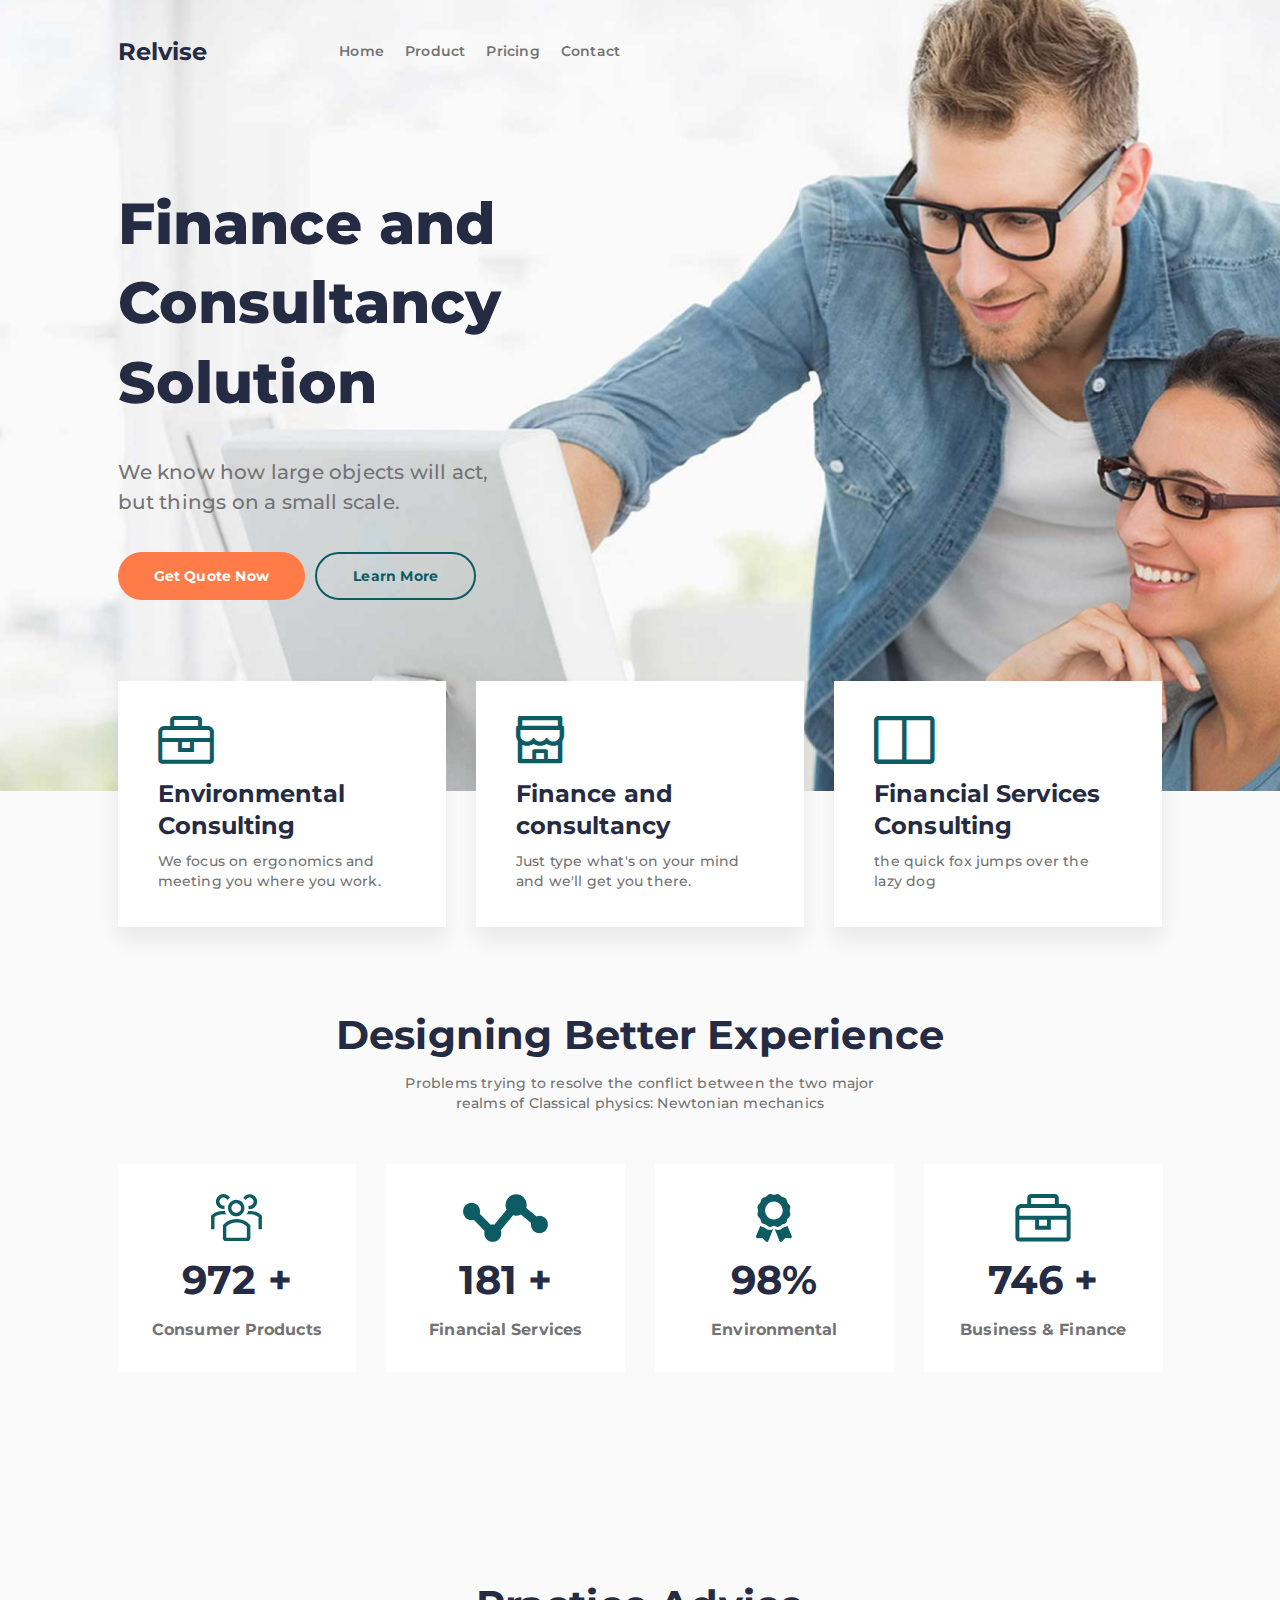
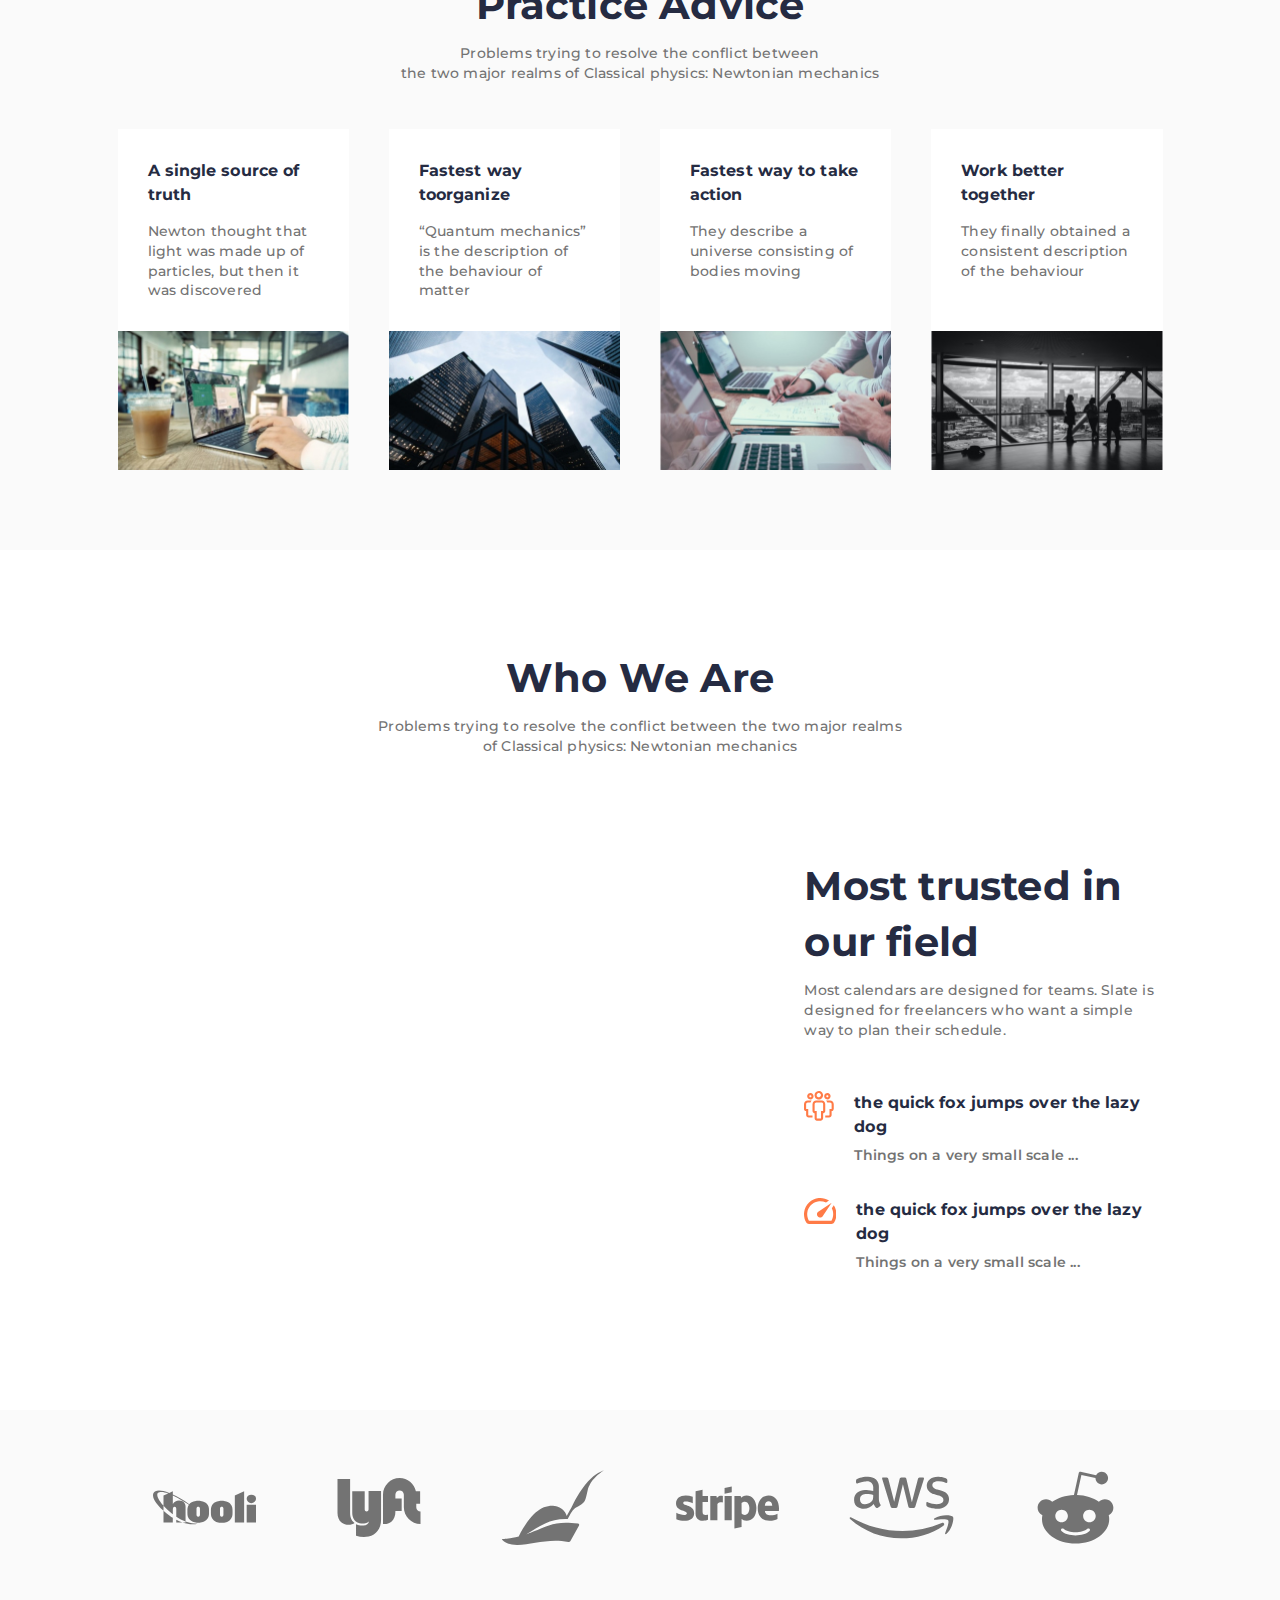
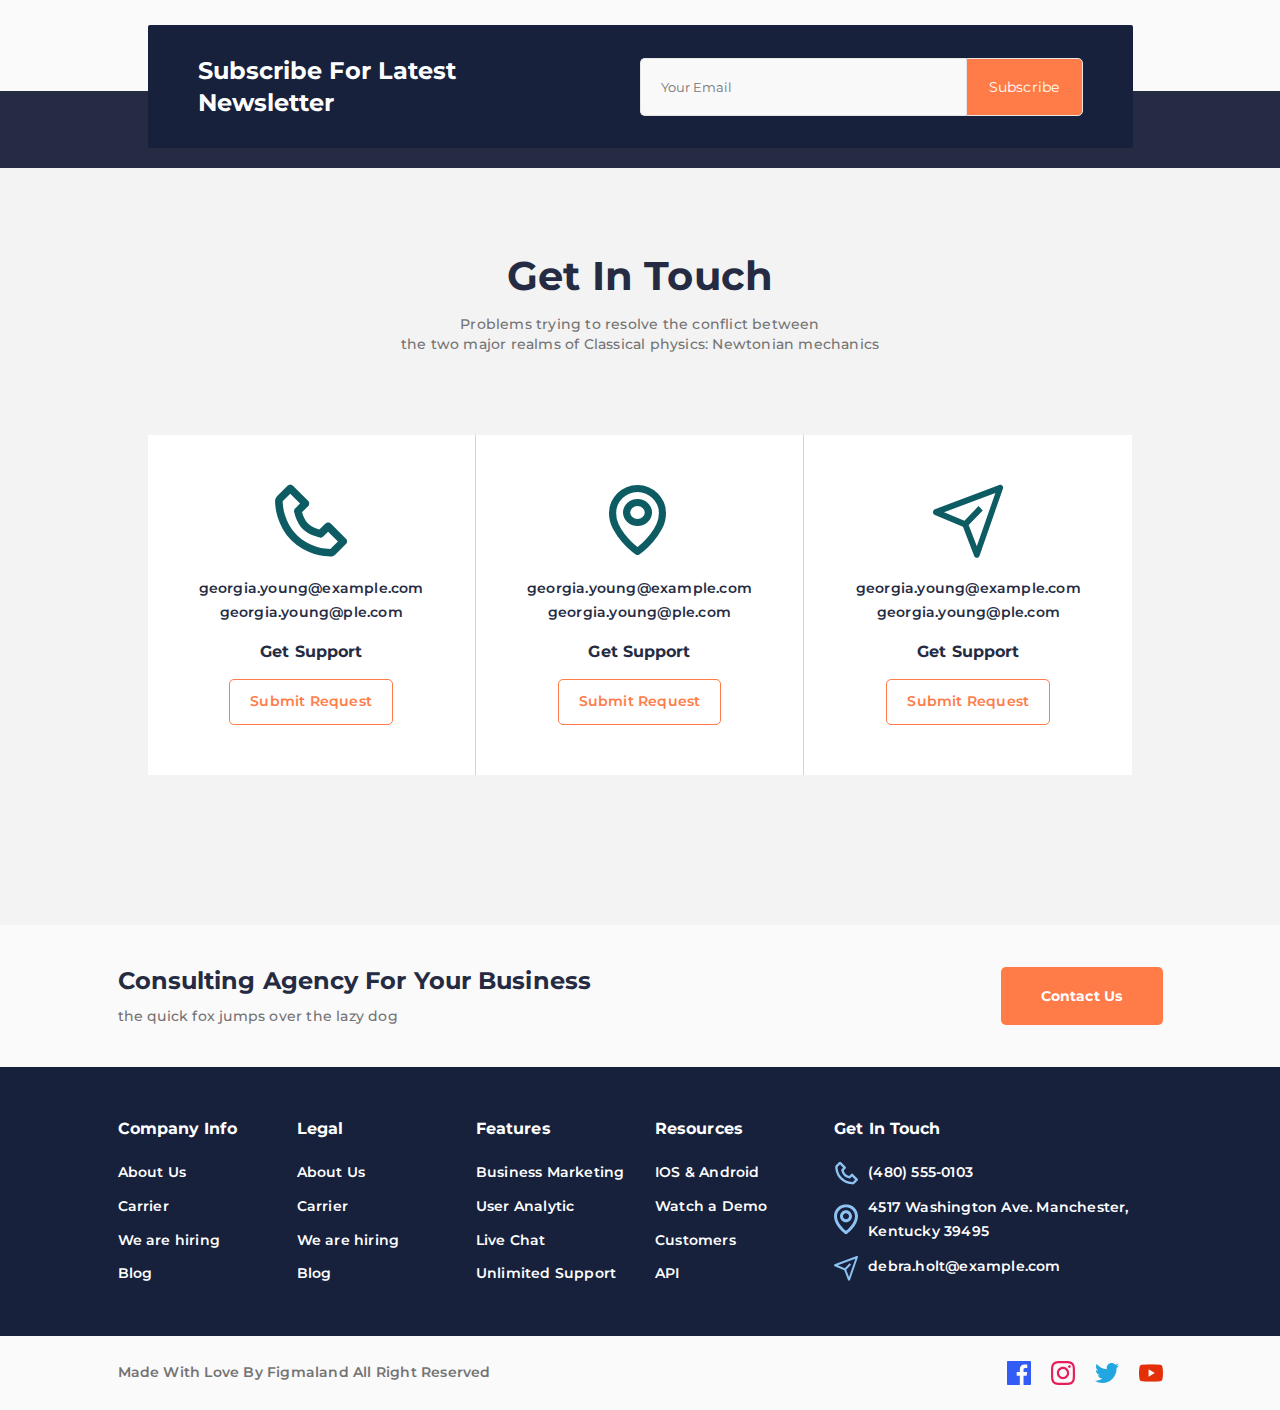
<file: index.html>
<!DOCTYPE html>
<html lang="en">

<head>
	<meta charset="UTF-8">
	<meta name="viewport" content="width=device-width, initial-scale=1.0">
	<link rel="stylesheet" href="css/icons-font.css">
	<link rel="stylesheet" href="css/style.css">
	<title>Relvise</title>
</head>

<body>
	<div class="wrapper">
		<header class="header">
			<div class="header__container _container">
				<a href="#" class="header__logo">Relvise</a>
				<nav class="header__menu menu">
					<ul class="menu__list">
						<li class="menu__item ">
							<a href="#" class="menu__link">Home</a>
						</li>
						<li class="menu__item">
							<a href="#" class="menu__link">Product</a>
						</li>
						<li class="menu__item">
							<a href="#" class="menu__link">Pricing</a>
						</li>
						<li class="menu__item">
							<a href="#" class="menu__link">Contact</a>
						</li>
					</ul>
				</nav>
			</div>
		</header>

		<main class="content">
			<section class="content__main-block main-block">
				<div class="main-block__container _container">
					<div class="main-block__body">
						<h1 class="main-block__title">Finance and Consultancy Solution</h1>
						<p class="main-block__text">We know how large objects will act, but things on a small scale.</p>
						<div class="main-block__buttons">
							<a href="#" class="main-block__button-get">Get Quote Now</a>
							<a href="#" class="main-block__button-learn">Learn More</a>
						</div>
					</div>
				</div>
				<div class="main-block__bg-image _ibg">
					<img src="img/main/cover.jpg" alt="cover">
				</div>
			</section>
			<section class="content__services services">
				<div class="services__container _container">
					<div class="services__cards">
						<div class="services__card">
							<div class="services__body">
								<div class="services__icon _icon-service01"></div>
								<h2 class="services__title">Environmental Consulting</h2>
								<p class="services__text">We focus on ergonomics and
									meeting you where you work. </p>
							</div>
						</div>
						<div class="services__card">
							<div class="services__body">
								<div class="services__icon _icon-service02"></div>
								<h2 class="services__title">Finance and consultancy </h2>
								<p class="services__text">Just type what's on your mind
									and we'll get you there.</p>
							</div>
						</div>
						<div class="services__card">
							<div class="services__body">
								<div class="services__icon _icon-service03"></div>
								<h2 class="services__title">Financial Services Consulting</h2>
								<p class="services__text">the quick fox jumps over the
									lazy dog</p>
							</div>
						</div>
					</div>
				</div>
			</section>
			<section class="content__achievement achievement">
				<div class="achievement__container _container">
					<div class="achievement__header header-modifier">
						<h2 class="header-modifier__title">Designing Better Experience</h2>
						<div class="header-modifier__subtitle">Problems trying to resolve the conflict between the two major
							<br>
							realms of Classical physics: Newtonian mechanics
						</div>
					</div>
					<div class="achievement__cards">
						<div class="achievement__column">
							<div class="achievement__card">
								<div class="achievement__icon">
									<img src="img/achievement/svg/01.svg" alt="Consumer Products">
								</div>
								<div class="achievement__value">972 +</div>
								<div class="achievement__text">Consumer Products</div>
							</div>
						</div>
						<div class="achievement__column">
							<div class="achievement__card">
								<div class="achievement__icon">
									<img src="img/achievement/svg/02.svg" alt="Financial Services">
								</div>
								<div class="achievement__value">181 +</div>
								<div class="achievement__text">Financial Services</div>
							</div>
						</div>
						<div class="achievement__column">
							<div class="achievement__card">
								<div class="achievement__icon">
									<img src="img/achievement/svg/03.svg" alt="Environmental">
								</div>
								<div class="achievement__value">98%</div>
								<div class="achievement__text">Environmental</div>
							</div>
						</div>
						<div class="achievement__column">
							<div class="achievement__card">
								<div class="achievement__icon">
									<img src="img/achievement/svg/04.svg" alt="Business & Finance">
								</div>
								<div class="achievement__value">746 +</div>
								<div class="achievement__text">Business & Finance</div>
							</div>
						</div>
					</div>
				</div>
			</section>
			<section class="content__advice advice">
				<div class="advice__container _container">
					<div class="advice__header header-modifier">
						<h2 class="header-modifier__title">Practice Advice</h2>
						<div class="header-modifier__subtitle">Problems trying to resolve the conflict between <br>
							the two major realms of Classical physics: Newtonian mechanics
						</div>
					</div>
					<div class="advice__cards">
						<div class="advice__column">
							<article class="advice__card card-advice">
								<div class="card-advice__content">
									<a href="#" class="card-advice__link">
										<h3 class="card-advice__title">A single source of truth</h3>
									</a>
									<p class="card-advice__text">Newton thought that
										light was made up of
										particles, but then it
										was discovered </p>
								</div>
								<a href="#" class="card-advice__image _ibg">
									<img src="img/advice/01.jpg" alt="A single source of truth">
								</a>
							</article>
						</div>
						<div class="advice__column">
							<article class="advice__card card-advice">
								<div class="card-advice__content">
									<a href="#" class="card-advice__link">
										<h3 class="card-advice__title">Fastest way toorganize</h3>
									</a>
									<p class="card-advice__text">“Quantum mechanics”
										is the description of the
										behaviour of matter</p>
								</div>
								<a href="#" class="card-advice__image _ibg">
									<img src="img/advice/02.jpg" alt="A single source of truth">
								</a>
							</article>
						</div>
						<div class="advice__column">
							<article class="advice__card card-advice">
								<div class="card-advice__content">
									<a href="#" class="card-advice__link">
										<h3 class="card-advice__title">Fastest way to take action</h3>
									</a>
									<p class="card-advice__text">They describe a
										universe consisting of
										bodies moving</p>
								</div>
								<a href="#" class="card-advice__image _ibg">
									<img src="img/advice/03.jpg" alt="A single source of truth">
								</a>
							</article>
						</div>
						<div class="advice__column">
							<article class="advice__card card-advice">
								<div class="card-advice__content">
									<a href="#" class="card-advice__link">
										<h3 class="card-advice__title">Work better together</h3>
									</a>
									<p class="card-advice__text">They finally obtained
										a consistent description
										of the behaviour </p>
								</div>
								<a href="#" class="card-advice__image _ibg">
									<img src="img/advice/04.jpg" alt="A single source of truth">
								</a>
							</article>
						</div>
					</div>
				</div>
			</section>
			<section class="content__whoweare whoweare">
				<div class="whoweare__container _container">
					<div class="whoweare__header header-modifier">
						<h2 class="header-modifier__title">Who We Are</h2>
						<div class="header-modifier__subtitle">Problems trying to resolve the conflict between the two major
							realms <br>of Classical physics: Newtonian mechanics
						</div>
					</div>
					<div class="whoweare__body">
						<div class="whoweare__video">
							<iframe width="560" height="315" src="https://www.youtube.com/embed/OsF9H7yRnvU?si=fcLVIQsWgaaasf2P" title="YouTube video player" frameborder="0" allow="accelerometer; autoplay; clipboard-write; encrypted-media; gyroscope; picture-in-picture; web-share" referrerpolicy="strict-origin-when-cross-origin" allowfullscreen></iframe>
						</div>
						<div class="whoweare__content">
							<h2 class="whoweare__title">Most trusted in our field</h2>
							<p class="whoweare__text">Most calendars are designed for teams. Slate
								is designed for freelancers who want a
								simple way to plan their schedule.</p>
							<div class="whoweare__items">
								<div class="whoweare__item item-whoweare">
									<div class="item-whoweare__icon">
										<img src="img/whoWeAre/svg/01.svg" alt="image-people">
									</div>
									<div class="item-whoweare__body">
										<h4 class="item-whoweare__title">the quick fox jumps over the lazy dog</h4>
										<p class="item-whoweare__text">Things on a very small scale ...</p>
									</div>
								</div>
								<div class="whoweare__item item-whoweare">
									<div class="item-whoweare__icon">
										<img src="img/whoWeAre/svg/02.svg" alt="image-people">
									</div>
									<div class="item-whoweare__body">
										<h4 class="item-whoweare__title">the quick fox jumps over the lazy dog</h4>
										<p class="item-whoweare__text">Things on a very small scale ...</p>
									</div>
								</div>
							</div>
						</div>
					</div>
				</div>
			</section>
			<div class="content__partners partners">
				<div class="partners__container _container">
					<div class="partners__items">
						<div class="partners__item">
							<img src="img/partners/svg/01.svg" alt="partner-1">
						</div>
						<div class="partners__item">
							<img src="img/partners/svg/02.svg" alt="partner-2">
						</div>
						<div class="partners__item">
							<img src="img/partners/svg/03.svg" alt="partner-3">
						</div>
						<div class="partners__item">
							<img src="img/partners/svg/04.svg" alt="partner-4">
						</div>
						<div class="partners__item">
							<img src="img/partners/svg/05.svg" alt="partner-5">
						</div>
						<div class="partners__item">
							<img src="img/partners/svg/06.svg" alt="partner-6">
						</div>
					</div>
				</div>
			</div>
			<section class="content__subscribe subscribe">
				<div class="subscribe__container _container">
					<div class="subscribe__body">
						<h3 class="subscribe__title">Subscribe For Latest Newsletter</h3>
						<form action="#" class="subscribe__form">
							<input class="subscribe__input" type="email" required placeholder="Your Email">
							<button class="subscribe__button">Subscribe</button>
						</form>
					</div>
				</div>
			</section>
			<section class="content__getintouch getintouch">
				<div class="getintouch__container _container">
					<div class="getintouch__header header-modifier">
						<h2 class="header-modifier__title">Get In Touch</h2>
						<div class="header-modifier__subtitle">Problems trying to resolve the conflict between <br>
							the two major realms of Classical physics: Newtonian mechanics
						</div>
					</div>
					<div class="getintouch__cards">
						<div class="getintouch__card card-getintouch">
							<div class="card-getintouch__icon _icon-get01"></div>
							<div class="card-getintouch__emails">
								<a href="mailto:georgia.young@example.com" class="card-getintouch__email">georgia.young@example.com</a>
								<a href="mailto:georgia.young@ple.com" class="card-getintouch__email">georgia.young@ple.com</a>
							</div>
							<h4 class="card-getintouch__title">Get Support</h4>
							<a href="#" class="card-getintouch__button">Submit Request</a>
						</div>
						<div class="getintouch__card card-getintouch">
							<div class="card-getintouch__icon _icon-get02"></div>
							<div class="card-getintouch__emails">
								<a href="mailto:georgia.young@example.com" class="card-getintouch__email">georgia.young@example.com</a>
								<a href="mailto:georgia.young@ple.com" class="card-getintouch__email">georgia.young@ple.com</a>
							</div>
							<h4 class="card-getintouch__title">Get Support</h4>
							<a href="#" class="card-getintouch__button">Submit Request</a>
						</div>
						<div class="getintouch__card card-getintouch">
							<div class="card-getintouch__icon _icon-get03"></div>
							<div class="card-getintouch__emails">
								<a href="mailto:georgia.young@example.com" class="card-getintouch__email">georgia.young@example.com</a>
								<a href="mailto:georgia.young@ple.com" class="card-getintouch__email">georgia.young@ple.com</a>
							</div>
							<h4 class="card-getintouch__title">Get Support</h4>
							<a href="#" class="card-getintouch__button">Submit Request</a>
						</div>
					</div>
				</div>
			</section>
			<section class="content__contact contact">
				<div class="contact__container _container">
					<div class="contact__body">
						<div class="contact__info">
							<h2 class="contact__title">Consulting Agency For Your Business</h2>
							<p class="contact__text">the quick fox jumps over the lazy dog</p>
						</div>
						<div class="contack__button">
							<a href="#" class="contact__link">Contact Us</a>
						</div>
					</div>
				</div>
			</section>
		</main>

		<footer class="footer">
			<div class="footer__top">
				<div class="footer__container _container">
					<div class="footer__row">
						<div class="footer__column">
							<h4 class="footer__title">Company Info</h4>
							<nav class="footer__menu menu-footer">
								<ul class="menu-footer__list">
									<li class="menu-footer__item"><a href="#" class="menu-footer__link">About Us</a></li>
									<li class="menu-footer__item"><a href="#" class="menu-footer__link">Carrier</a></li>
									<li class="menu-footer__item"><a href="#" class="menu-footer__link">We are hiring</a>
									</li>
									<li class="menu-footer__item"><a href="#" class="menu-footer__link">Blog</a></li>
								</ul>
							</nav>
						</div>
						<div class="footer__column">
							<h4 class="footer__title">Legal</h4>
							<nav class="footer__menu menu-footer">
								<ul class="menu-footer__list">
									<li class="menu-footer__item"><a href="#" class="menu-footer__link">About Us</a></li>
									<li class="menu-footer__item"><a href="#" class="menu-footer__link">Carrier</a></li>
									<li class="menu-footer__item"><a href="#" class="menu-footer__link">We are hiring</a>
									</li>
									<li class="menu-footer__item"><a href="#" class="menu-footer__link">Blog</a></li>
								</ul>
							</nav>
						</div>
						<div class="footer__column">
							<h4 class="footer__title">Features</h4>
							<nav class="footer__menu menu-footer">
								<ul class="menu-footer__list">
									<li class="menu-footer__item"><a href="#" class="menu-footer__link">Business
											Marketing</a></li>
									<li class="menu-footer__item"><a href="#" class="menu-footer__link">User Analytic</a>
									</li>
									<li class="menu-footer__item"><a href="#" class="menu-footer__link">Live Chat</a>
									</li>
									<li class="menu-footer__item"><a href="#" class="menu-footer__link">Unlimited Support</a>
									</li>
								</ul>
							</nav>
						</div>
						<div class="footer__column">
							<h4 class="footer__title">Resources</h4>
							<nav class="footer__menu menu-footer">
								<ul class="menu-footer__list">
									<li class="menu-footer__item"><a href="#" class="menu-footer__link">IOS & Android</a>
									</li>
									<li class="menu-footer__item"><a href="#" class="menu-footer__link">Watch a Demo</a></li>
									<li class="menu-footer__item"><a href="#" class="menu-footer__link">Customers</a>
									</li>
									<li class="menu-footer__item"><a href="#" class="menu-footer__link">API</a></li>
								</ul>
							</nav>
						</div>
						<div class="footer__column">
							<h4 class="footer__title">Get In Touch</h4>
							<div class="footer__contacts contacts-footer">
								<a href="tel:4805550103" class="contacts-footer__item contacts-footer__item-phone"><img class="contacts-footer__icon" src="img/footer/main/01.svg" alt="phone">(480)
									555-0103</a>
								<a href="#" class="contacts-footer__item contacts-footer__item-map"><img class="contacts-footer__icon" src="img/footer/main/02.svg" alt="map">4517 Washington
									Ave.
									Manchester, Kentucky 39495</a>
								<a href="mailto:debra.holt@example.com" class="contacts-footer__item contacts-footer__item-email"><img class="contacts-footer__icon" src="img/footer/main/03.svg" alt="email">debra.holt@example.com</a>
							</div>
						</div>
					</div>
				</div>
			</div>
			<div class="footer__bottom">
				<div class="footer__container _container">
					<div class="footer__body">
						<div class="footer__copy">Made With Love By Figmaland All Right Reserved </div>
						<div class="footer__social social-footer">
							<a href="#" class="social-footer__link">
								<img src="img/footer/social/01.svg" alt="Facebook">
							</a>
							<a href="#" class="social-footer__link">
								<img src="img/footer/social/02.svg" alt="Instagram">
							</a>
							<a href="#" class="social-footer__link">
								<img src="img/footer/social/03.svg" alt="Twitter">
							</a>
							<a href="#" class="social-footer__link">
								<img src="img/footer/social/04.svg" alt="YouTube">
							</a>
						</div>
					</div>
				</div>
			</div>
		</footer>
	</div>
</body>

</html>
</file>
<file: css/icons-font.css>
@font-face {
  font-family: 'icomoon';
  src:  url('../fonts/icomoon.eot?jah8kh');
  src:  url('../fonts/icomoon.eot?jah8kh#iefix') format('embedded-opentype'),
    url('../fonts/icomoon.ttf?jah8kh') format('truetype'),
    url('../fonts/icomoon.woff?jah8kh') format('woff'),
    url('../fonts/icomoon.svg?jah8kh#icomoon') format('svg');
  font-weight: normal;
  font-style: normal;
  font-display: block;
}

[class^="_icon-"]::before,
[class*=" _icon-"]::before {
  /* use !important to prevent issues with browser extensions that change fonts */
  font-family: 'icomoon' !important;
  speak: never;
  font-style: normal;
  font-weight: normal;
  font-variant: normal;
  text-transform: none;
  line-height: 1;

  /* Better Font Rendering =========== */
  -webkit-font-smoothing: antialiased;
  -moz-osx-font-smoothing: grayscale;
}

._icon-service01:before {
  content: "\e900";
}
._icon-service02:before {
  content: "\e901";
}
._icon-service03:before {
  content: "\e902";
}
._icon-get01:before {
  content: "\e903";
}
._icon-get02:before {
  content: "\e904";
}
._icon-get03:before {
  content: "\e905";
}
</file>
<file: css/style.css>
@import url(https://fonts.googleapis.com/css?family=Montserrat:regular,500,600,700,800&display=swap&subset=cyrillic-ext);
* {
  padding: 0;
  margin: 0;
  border: 0;
}

*, *:before, *:after {
  box-sizing: border-box;
}

:focus, :active {
  outline: none;
}

a:focus, a:active {
  outline: none;
}

nav, footer, header, aside {
  display: block;
}

html, body {
  height: 100%;
  width: 100%;
  font-size: 100%;
  line-height: 1;
  font-size: 14px;
  -ms-text-size-adjust: 100%;
  -moz-text-size-adjust: 100%;
  -webkit-text-size-adjust: 100%;
}

input, button, textarea {
  font-family: inherit;
}

input::-ms-clear {
  display: none;
}

button {
  cursor: pointer;
}

button::-moz-focus-inner {
  padding: 0;
  border: 0;
}

a, a:visited {
  text-decoration: none;
}

a:hover {
  text-decoration: none;
}

ul li {
  list-style: none;
}

img {
  vertical-align: top;
}

h1, h2, h3, h4, h5, h6 {
  font-size: inherit;
  font-weight: inherit;
}

body {
  color: #252b42;
  font-family: Montserrat;
  font-size: 14px;
  font-weight: 500;
}

/*-------------------------------------------------*/
.wrapper {
  min-height: 100%;
  overflow: hidden;
  display: flex;
  flex-direction: column;
}

._container {
  max-width: 1075px;
  padding: 0 15px;
  margin: 0 auto;
}

._ibg {
  position: relative;
}

._ibg img {
  position: absolute;
  width: 100%;
  height: 100%;
  top: 0;
  left: 0;
  -o-object-fit: cover;
     object-fit: cover;
}

.header-modifier {
  text-align: center;
}
.header-modifier__title {
  font-weight: 700;
  font-size: 40px;
  line-height: 142.5%;
  letter-spacing: 0.2px;
}
@media (max-width: 992px) {
  .header-modifier__title {
    font-size: 36px;
  }
}
@media (max-width: 479px) {
  .header-modifier__title {
    font-size: 32px;
  }
}
.header-modifier__subtitle {
  line-height: 142.8571428571%;
  text-align: center;
  letter-spacing: 0.2px;
  color: #737373;
}

.header-modifier > *:not(:last-child) {
  margin-bottom: 10px;
}

/*----------------------HEADER----------------------*/
.header {
  position: absolute;
  width: 100%;
  left: 0;
  top: 0;
  z-index: 100;
}
.header__container {
  display: flex;
  min-height: 104px;
  align-items: center;
}
@media (max-width: 479px) {
  .header__container {
    min-height: 80px;
  }
}
.header__logo {
  color: inherit;
  font-weight: 700;
  font-size: 24px;
  line-height: 133.3333333333%;
  letter-spacing: 0.1px;
}
.header__menu {
  margin-left: 132px;
}
@media (max-width: 992px) {
  .header__menu {
    margin-left: 80px;
  }
}
@media (max-width: 767px) {
  .header__menu {
    margin-left: 50px;
  }
}
@media (max-width: 479px) {
  .header__menu {
    margin-left: 30px;
  }
}

.menu {
  padding: 5px 0;
}
.menu__list {
  display: flex;
  flex-wrap: wrap;
}
.menu__item:not(:last-child) {
  margin-right: 21px;
}
.menu__link {
  color: #737373;
  line-height: 171.4285714286%;
  font-weight: 600;
  letter-spacing: 0.2px;
  background-image: linear-gradient(currentColor, currentColor);
  background-position: 50% 100%;
  background-repeat: no-repeat;
  background-size: 0% 2px;
  transition: background-size 0.3s;
}
@media (max-width: 479px) {
  .menu__link {
    font-size: 16px;
    color: #4b4b4b;
  }
}
.menu__link:hover {
  color: #737373;
  background-size: 100% 2px;
}
@media (max-width: 479px) {
  .menu__link:hover {
    color: #4b4b4b;
  }
}

/*--------------------MAIN-BLOCK--------------------*/
.content {
  flex: 1 1 auto;
}
.main-block {
  position: relative;
}
.main-block__body {
  padding: 184px 0 191px 0;
  position: relative;
  z-index: 2;
}
@media (max-width: 992px) {
  .main-block__body {
    padding: 150px 0 191px 0;
  }
}
@media (min-width: 479px) {
  .main-block__body {
    max-width: 400px;
  }
}
@media (max-width: 479px) {
  .main-block__body {
    padding: 120px 0 191px 0;
  }
}
.main-block__body > *:not(:last-child) {
  margin-bottom: 35px;
}
@media (max-width: 992px) {
  .main-block__body > *:not(:last-child) {
    margin-bottom: 25px;
  }
}
.main-block__title {
  font-weight: 800;
  font-size: 58px;
  line-height: 137.9310344828%;
  letter-spacing: 0.2px;
}
@media (max-width: 992px) {
  .main-block__title {
    font-size: 50px;
  }
}
@media (max-width: 479px) {
  .main-block__title {
    font-size: 42px;
  }
}
.main-block__text {
  font-weight: 500;
  font-size: 20px;
  line-height: 150%;
  letter-spacing: 0.2px;
  color: #737373;
}
@media (max-width: 479px) {
  .main-block__text {
    font-size: 18px;
    color: #4b4b4b;
  }
}
.main-block__buttons {
  display: inline-flex;
}
@media (max-width: 479px) {
  .main-block__buttons {
    display: block;
  }
}
.main-block__buttons > *:not(:last-child) {
  margin-right: 10px;
}
@media (max-width: 479px) {
  .main-block__buttons > *:not(:last-child) {
    margin: 0 0 10px 0;
  }
}
.main-block__button-get {
  display: flex;
  justify-content: center;
  align-items: center;
  text-align: center;
  min-height: 48px;
  font-weight: 700;
  line-height: 200%;
  letter-spacing: 0.2px;
  color: #ffffff;
  background: #ff7b47;
  border-radius: 37px;
  padding: 0px 36px;
  transition: all 0.3s ease 0s;
}
.main-block__button-get:hover {
  color: #ff7b47;
  background: #fff;
}
.main-block__button-learn {
  display: flex;
  justify-content: center;
  align-items: center;
  text-align: center;
  min-height: 48px;
  font-weight: 700;
  line-height: 200%;
  letter-spacing: 0.2px;
  color: #0d5c63;
  border: 2px solid #0d5c63;
  border-radius: 37px;
  padding: 0px 36px;
  transition: all 0.3s ease 0s;
}
.main-block__button-learn:hover {
  color: #ffffff;
  background: #0d5c63;
}
.main-block__bg-image {
  position: absolute;
  width: 100%;
  height: 100%;
  top: 0;
  left: 0;
}
@media (max-width: 1300px) {
  .main-block__bg-image img {
    -o-object-position: right;
       object-position: right;
  }
}
@media (max-width: 992px) {
  .main-block__bg-image img {
    opacity: 0.5;
  }
}

/*----------------------SERVICES----------------------*/
.content {
  background: #fafafa;
}
.services {
  margin-top: -110px;
  position: relative;
  z-index: 2;
}
@media (min-width: 768px) {
  .services__cards {
    display: flex;
  }
}
@media (max-width: 768px) {
  .services__cards {
    flex-wrap: wrap;
    justify-content: center;
  }
}
.services__card {
  flex: 0 1 33.333%;
  background: #fff;
  padding: 35px 40px;
  box-shadow: 0px 13px 19px rgba(0, 0, 0, 0.07);
  transition: all 0.3s ease 0s;
}
@media (max-width: 768px) {
  .services__card {
    min-width: 280px;
    display: flex;
    flex: 0 1 50%;
    justify-content: center;
    align-items: center;
    padding: 30px 25px;
    text-align: center;
  }
}
@media (max-width: 479px) {
  .services__card {
    padding: 25px;
  }
}
.services__card:not(:last-child) {
  margin-right: 30px;
}
@media (max-width: 768px) {
  .services__card:not(:last-child) {
    margin-right: 0.1px;
    margin-bottom: 30px;
  }
}
@media (max-width: 479px) {
  .services__card:not(:last-child) {
    margin-bottom: 20px;
  }
}
.services__card:hover {
  background: #0d5c63;
}
.services__card:hover .services__icon,
.services__card:hover .services__title,
.services__card:hover .services__text {
  color: #fff;
}
.services__body {
  max-width: 230px;
}
.services__body > *:not(:last-child) {
  margin-bottom: 10px;
}
.services__icon {
  font-size: 48px;
  color: #0d5c63;
  transition: all 0.3s ease 0s;
}
@media (max-width: 992px) {
  .services__icon {
    font-size: 40px;
  }
}
.services__title {
  font-weight: 700;
  font-size: 24px;
  line-height: 133.3333333333%;
  letter-spacing: 0.1px;
  transition: all 0.3s ease 0s;
}
@media (max-width: 992px) {
  .services__title {
    font-size: 20px;
  }
}
.services__text {
  font-size: 14px;
  line-height: 142.8571428571%;
  letter-spacing: 0.2px;
  color: #737373;
  transition: all 0.3s ease 0s;
}

/*--------------------ACHIEVEMENT--------------------*/
.achievement {
  padding: 80px 0;
}
@media (max-width: 1200px) {
  .achievement {
    padding: 80px 0 50px 0;
  }
}
@media (max-width: 479px) {
  .achievement {
    padding: 50px 0;
  }
}
.achievement__header {
  margin-bottom: 50px;
}
@media (max-width: 479px) {
  .achievement__header {
    margin-bottom: 25px;
  }
}
.achievement__cards {
  display: flex;
  flex-wrap: wrap;
  margin: 0 -15px -30px -15px;
}
.achievement__column {
  flex: 0 0 25%;
  padding: 0 15px;
  margin: 0px 0px 30px 0px;
}
@media (max-width: 1100px) {
  .achievement__column {
    flex: 0 0 50%;
  }
}
@media (max-width: 576px) {
  .achievement__column {
    flex: 0 0 100%;
  }
}
@media (max-width: 479px) {
  .achievement__column {
    margin: 0px 0px 20px 0px;
  }
}
.achievement__card {
  display: flex;
  flex-direction: column;
  justify-content: center;
  align-items: center;
  background: #fff;
  padding: 30px;
}
@media (max-width: 479px) {
  .achievement__card {
    padding: 25px;
  }
}
.achievement__card > *:not(:last-child) {
  margin-bottom: 10px;
}
.achievement__icon {
  height: 48px;
  display: flex;
}
.achievement__value {
  font-weight: 700;
  font-size: 40px;
  line-height: 142.5%;
  letter-spacing: 0.2px;
}
.achievement__text {
  font-weight: 700;
  font-size: 16px;
  line-height: 150%;
  letter-spacing: 0.1px;
  color: #737373;
  text-align: center;
}

/*----------------------ADVICE----------------------*/
.advice {
  padding: 125px 0 80px 0;
}
@media (max-width: 1200px) {
  .advice {
    padding: 50px 0 80px 0;
  }
}
@media (max-width: 992px) {
  .advice {
    padding: 30px 0 50px 0;
  }
}
@media (max-width: 479px) {
  .advice {
    padding: 0 0 50px 0;
  }
}
.advice__header {
  margin-bottom: 45px;
}
@media (max-width: 479px) {
  .advice__header {
    margin-bottom: 25px;
  }
}
.advice__cards {
  display: flex;
  flex-wrap: wrap;
  margin: 0px -20px -40px -20px;
}
@media (max-width: 1100px) {
  .advice__cards {
    margin: 0px -15px -30px -15px;
  }
}
.advice__column {
  flex: 0 1 25%;
  padding: 0px 20px;
  margin-bottom: 40px;
}
@media (max-width: 1100px) {
  .advice__column {
    flex: 0 1 50%;
    padding: 0px 15px;
    margin-bottom: 30px;
  }
}
@media (max-width: 576px) {
  .advice__column {
    flex: 0 1 100%;
  }
}
@media (max-width: 479px) {
  .advice__column {
    margin-bottom: 20px;
  }
}
.advice__card {
  display: flex;
  flex-direction: column;
  height: 100%;
}

.card-advice {
  background: #fff;
}
.card-advice__content {
  flex: 1 1 auto;
  padding: 30px;
}
@media (max-width: 479px) {
  .card-advice__content {
    padding: 25px;
  }
}
.card-advice__content > *:not(:last-child) {
  margin-bottom: 15px;
}
.card-advice__link {
  display: inline-block;
  color: inherit;
}
.card-advice__link:hover {
  text-decoration: underline;
}
.card-advice__title {
  font-weight: 700;
  font-size: 16px;
  line-height: 150%;
  letter-spacing: 0.1px;
}
@media (max-width: 1050px) {
  .card-advice__title {
    font-size: 20px;
  }
}
.card-advice__text {
  line-height: 142.8571428571%;
  letter-spacing: 0.2px;
  color: #737373;
}
.card-advice__image {
  display: block;
  padding: 0px 0px 60% 0px;
  overflow: hidden;
}
.card-advice__image img {
  transition: all 0.3s;
}
.card-advice__image img:hover {
  transform: scale(1.1);
}

/*---------------------WhoWeAre---------------------*/
.whoweare {
  background: #fff;
  padding: 100px 0 135px 0;
}
@media (max-width: 1200px) {
  .whoweare {
    padding: 70px 0 80px 0;
  }
}
@media (max-width: 992px) {
  .whoweare {
    padding: 40px 0 50px 0;
  }
}
@media (max-width: 479px) {
  .whoweare {
    padding: 30px 0 40px 0;
  }
}
.whoweare__header {
  margin-bottom: 100px;
}
@media (max-width: 1200px) {
  .whoweare__header {
    margin-bottom: 50px;
  }
}
@media (max-width: 992px) {
  .whoweare__header {
    margin-bottom: 40px;
  }
}
@media (max-width: 576px) {
  .whoweare__header {
    margin-bottom: 30px;
  }
}
.whoweare__body {
  display: flex;
  align-items: center;
}
@media (max-width: 992px) {
  .whoweare__body {
    flex-direction: column;
    align-items: stretch;
  }
}
.whoweare__video {
  flex: 0 0 57.12%;
  position: relative;
  padding: 0 0 40% 0;
  margin-right: 90px;
}
@media (max-width: 1200px) {
  .whoweare__video {
    margin-right: 40px;
  }
}
@media (max-width: 992px) {
  .whoweare__video {
    padding: 0 0 56.25% 0;
    margin-right: 0px;
    margin-bottom: 40px;
  }
}
@media (max-width: 576px) {
  .whoweare__video {
    margin-bottom: 30px;
  }
}
@media (max-width: 350px) {
  .whoweare__video {
    padding: 0 0 63% 0;
  }
}
.whoweare__video iframe {
  position: absolute;
  width: 100%;
  height: 100%;
  top: 0;
  left: 0;
  -o-object-fit: cover;
     object-fit: cover;
}
.whoweare__content {
  align-self: flex-end;
}
@media (max-width: 1200px) {
  .whoweare__content {
    align-self: center;
  }
}
.whoweare__title {
  font-weight: 700;
  font-size: 40px;
  line-height: 142.5%;
  letter-spacing: 0.2px;
  margin-bottom: 10px;
}
@media (max-width: 1200px) {
  .whoweare__title {
    font-size: 32px;
  }
}
@media (max-width: 576px) {
  .whoweare__title {
    font-size: 28px;
  }
}
.whoweare__text {
  line-height: 20px;
  line-height: 142.8571428571%;
  letter-spacing: 0.2px;
  color: #737373;
}
.whoweare__text:not(:last-child) {
  margin-bottom: 10px;
}
.whoweare__items {
  margin-top: 50px;
}
@media (max-width: 992px) {
  .whoweare__items {
    margin-top: 30px;
  }
}
@media (max-width: 576px) {
  .whoweare__items {
    margin-top: 20px;
  }
}
.whoweare__item {
  display: flex;
}
.whoweare__item:not(:last-child) {
  margin-bottom: 30px;
}
@media (max-width: 576px) {
  .whoweare__item:not(:last-child) {
    margin-bottom: 15px;
  }
}

.item-whoweare__icon {
  margin-right: 20px;
}
@media (max-width: 576px) {
  .item-whoweare__icon {
    margin-right: 10px;
  }
}
.item-whoweare__body > *:not(:last-child) {
  margin-bottom: 5px;
}
.item-whoweare__title {
  font-weight: 700;
  font-size: 16px;
  line-height: 150%;
  letter-spacing: 0.1px;
}
.item-whoweare__text {
  font-weight: 600;
  font-size: 14px;
  line-height: 171.4285714286%;
  letter-spacing: 0.2px;
  color: #737373;
}

/*----------------------PARTNERS----------------------*/
.partners {
  padding: 50px 0;
  margin-bottom: 20px;
}
@media (max-width: 992px) {
  .partners {
    padding: 40px 0;
    margin-bottom: 10px;
  }
}
@media (max-width: 479px) {
  .partners {
    padding: 30px 0;
    margin-bottom: 0px;
  }
}
.partners__items {
  display: flex;
  flex-wrap: wrap;
  justify-content: center;
  align-items: center;
}
.partners__item {
  flex: 0 1 16.6667%;
  text-align: center;
  padding: 10px 15px;
  min-width: 140px;
}
.partners__item img {
  max-width: 100%;
}

/*----------------------SUBSCRIBE----------------------*/
.subscribe {
  position: relative;
  padding-bottom: 20px;
}
@media (max-width: 760px) {
  .subscribe {
    padding-bottom: 0px;
  }
}
.subscribe__body {
  display: flex;
  justify-content: space-between;
  align-items: center;
  margin: 0 30px;
  padding: 30px 50px;
  background: #17213c;
  border-radius: 2px;
  position: relative;
  z-index: 2;
}
@media (max-width: 1200px) {
  .subscribe__body {
    margin: 0;
  }
}
@media (max-width: 992px) {
  .subscribe__body {
    padding: 25px 30px;
  }
}
@media (max-width: 760px) {
  .subscribe__body {
    flex-direction: column;
    margin: 0 -15px;
    padding: 20px 15px;
  }
}
.subscribe__title {
  display: flex;
  flex-wrap: wrap;
  font-weight: 700;
  font-size: 24px;
  line-height: 133.3333333333%;
  letter-spacing: 0.1px;
  color: #ffffff;
  max-width: 266px;
}
@media (max-width: 760px) {
  .subscribe__title {
    margin-bottom: 15px;
    text-align: center;
    max-width: none;
  }
}
@media (max-width: 479px) {
  .subscribe__title {
    font-size: 20px;
  }
}
.subscribe__form {
  display: flex;
  flex: 0 1 50%;
  align-items: center;
}
@media (max-width: 760px) {
  .subscribe__form {
    width: 100%;
  }
}
.subscribe__input {
  flex: 1 1 auto;
  min-height: 58px;
  background: #f9f9f9;
  border: 1px solid #e6e6e6;
  border-right: none;
  border-radius: 5px 0 0 5px;
  padding: 0 20px;
}
@media (max-width: 479px) {
  .subscribe__input {
    width: 100%;
    padding: 0 10px;
  }
}
.subscribe__input:focus {
  color: #000;
}
.subscribe__button {
  flex: 0 1 auto;
  min-height: 58px;
  font-weight: 400;
  font-size: 14px;
  line-height: 200%;
  text-align: center;
  letter-spacing: 0.2px;
  background: #ff7b47;
  color: #fff;
  border: 1px solid #e6e6e6;
  border-radius: 0px 5px 5px 0px;
  padding: 0 22px;
  transition: all 0.3s ease 0s;
}
.subscribe__button:hover {
  background: #fd5615;
}

.subscribe::before {
  content: "";
  position: absolute;
  bottom: 0;
  left: 0;
  width: 100%;
  height: 77px;
  background: #252b42;
}
@media (max-width: 760px) {
  .subscribe::before {
    height: 0;
  }
}

/*--------------------Get In Touch--------------------*/
.getintouch {
  padding: 80px 0 150px 0;
  background: #f3f3f3;
}
@media (max-width: 1200px) {
  .getintouch {
    padding: 70px 0 80px;
  }
}
@media (max-width: 479px) {
  .getintouch {
    padding: 40px 0 50px 0;
  }
}
.getintouch__header {
  margin-bottom: 80px;
}
@media (max-width: 1200px) {
  .getintouch__header {
    margin-bottom: 50px;
  }
}
@media (max-width: 576px) {
  .getintouch__header {
    margin-bottom: 40px;
  }
}
@media (max-width: 479px) {
  .getintouch__header {
    margin-bottom: 30px;
  }
}
.getintouch__cards {
  display: flex;
  margin: 0 30px;
}
@media (max-width: 1200px) {
  .getintouch__cards {
    margin: 0;
  }
}
@media (max-width: 992px) {
  .getintouch__cards {
    display: block;
  }
}
.getintouch__card {
  display: flex;
  flex-direction: column;
  justify-content: center;
  align-items: center;
  flex: 0 1 33.333%;
  padding: 50px 40px;
  background: #fff;
  transition: all 0.5s ease 0s;
}
@media (max-width: 992px) {
  .getintouch__card {
    padding: 35px;
  }
}
@media (max-width: 479px) {
  .getintouch__card {
    padding: 25px;
  }
}
.getintouch__card:hover {
  background: #252b42;
  transform: scale(1, 1.1);
}
@media (max-width: 992px) {
  .getintouch__card:hover {
    transform: scale(1, 1);
  }
}
.getintouch__card:hover .card-getintouch__icon,
.getintouch__card:hover .card-getintouch__emails,
.getintouch__card:hover .card-getintouch__title {
  color: #fff;
}
.getintouch__card:hover .card-getintouch__button {
  color: #fff;
  border: 1px solid #fff;
}
.getintouch__card:not(:last-child) {
  border-right: 1px solid #d3d3d3;
}
@media (max-width: 992px) {
  .getintouch__card:not(:last-child) {
    border: none;
    margin-bottom: 30px;
  }
}
@media (max-width: 479px) {
  .getintouch__card:not(:last-child) {
    margin-bottom: 20px;
  }
}
.getintouch__card > *:not(:last-child) {
  margin-bottom: 15px;
}

.card-getintouch__icon {
  font-size: 72px;
  color: #0d5c63;
  transition: all 0.3s ease 0s;
}
.card-getintouch__emails {
  display: flex;
  flex-direction: column;
  transition: all 0.3s ease 0s;
}
.card-getintouch__email {
  color: inherit;
  font-weight: 600;
  line-height: 171.4285714286%;
  text-align: center;
  letter-spacing: 0.2px;
}
.card-getintouch__email:hover {
  text-decoration: underline;
}
.card-getintouch__title {
  font-weight: 700;
  font-size: 16px;
  line-height: 150%;
  letter-spacing: 0.1px;
  transition: all 0.3s ease 0s;
}
.card-getintouch__button {
  color: #ff7b47;
  border: 1px solid #ff7b47;
  border-radius: 5px;
  font-weight: 600;
  line-height: 171.4285714286%;
  text-align: center;
  letter-spacing: 0.2px;
  padding: 10px 20px;
  transition: all 0.3s ease 0s;
}
.card-getintouch__button:hover {
  color: #fff;
  background: #ff7b47;
}
.card-getintouch .card-getintouch__button:hover {
  border: 1px solid #ff7b47;
}

/*----------------------CONTACK----------------------*/
.contact {
  padding: 40px 0;
  background: #fafafa;
}
.contact__body {
  display: flex;
  align-items: center;
  justify-content: space-between;
}
@media (max-width: 760px) {
  .contact__body {
    flex-direction: column;
  }
}
.contact__info {
  max-width: 520px;
}
@media (max-width: 760px) {
  .contact__info {
    margin-bottom: 30px;
  }
}
@media (max-width: 479px) {
  .contact__info {
    margin-bottom: 20px;
  }
}
.contact__info > *:not(:last-child) {
  margin-bottom: 10px;
}
.contact__title {
  font-weight: 700;
  font-size: 24px;
  line-height: 133.3333333333%;
  letter-spacing: 0.1px;
}
.contact__text {
  line-height: 142.8571428571%;
  letter-spacing: 0.2px;
  color: #737373;
}
.contact__link {
  display: inline-flex;
  justify-content: center;
  align-items: center;
  color: #fff;
  background: #ff7b47;
  border-radius: 5px;
  font-weight: 700;
  line-height: 200%;
  text-align: center;
  letter-spacing: 0.2px;
  min-height: 58px;
  padding: 0 40px;
  transition: all 0.3s ease 0s;
}
.contact__link:hover {
  background: #fd5615;
}

/*----------------------FOOTER----------------------*/
/*----------------------TOP----------------------*/
.footer__top {
  color: #fff;
  background: #17213C;
}
.footer__row {
  display: flex;
  flex-wrap: wrap;
  padding: 35px 0;
  margin: 0 -15px;
}
@media (max-width: 479px) {
  .footer__row {
    padding: 20px 0;
  }
}
.footer__column {
  flex: 0 1 16.6667%;
  padding: 15px 15px;
}
@media (max-width: 992px) {
  .footer__column {
    flex: 0 1 25%;
  }
}
@media (max-width: 760px) {
  .footer__column {
    flex: 0 1 50%;
  }
}
.footer__column:last-child {
  flex: 0 1 33.3334%;
}
@media (max-width: 992px) {
  .footer__column:last-child {
    flex: 0 1 100%;
  }
}
.footer__title {
  font-size: 16px;
  font-weight: 700;
  line-height: 150%;
  letter-spacing: 0.1px;
  margin-bottom: 20px;
}
.menu-footer__item:not(:last-child) {
  margin-bottom: 10px;
}
.menu-footer__link {
  font-weight: 600;
  line-height: 171.4285714286%;
  letter-spacing: 0.2px;
  color: inherit;
}
.menu-footer__link:hover {
  text-decoration: underline;
}

.contacts-footer__item {
  display: flex;
  align-items: center;
  font-weight: 600;
  line-height: 171.4285714286%;
  letter-spacing: 0.2px;
  color: inherit;
}
.contacts-footer__item:hover {
  text-decoration: underline;
}
.contacts-footer__item:not(:last-child) {
  margin-bottom: 10px;
}
.contacts-footer__icon {
  margin-right: 10px;
}
/*----------------------BOTTOM----------------------*/
.footer__bottom {
  background: #FAFAFA;
}
.footer__body {
  display: flex;
  justify-content: space-between;
  align-items: center;
  padding: 25px 0;
}
@media (max-width: 760px) {
  .footer__body {
    flex-direction: column;
  }
}
.footer__copy {
  color: #737373;
  font-weight: 600;
  line-height: 171.4285714286%;
  letter-spacing: 0.2px;
  margin: 0 10px 0 0;
  text-align: center;
}
@media (max-width: 760px) {
  .footer__copy {
    margin: 0 0 20px 0;
  }
}
.social-footer {
  display: flex;
  align-items: center;
}
.social-footer__link:not(:last-child) {
  margin-right: 20px;
}/*# sourceMappingURL=style.css.map */
</file>
